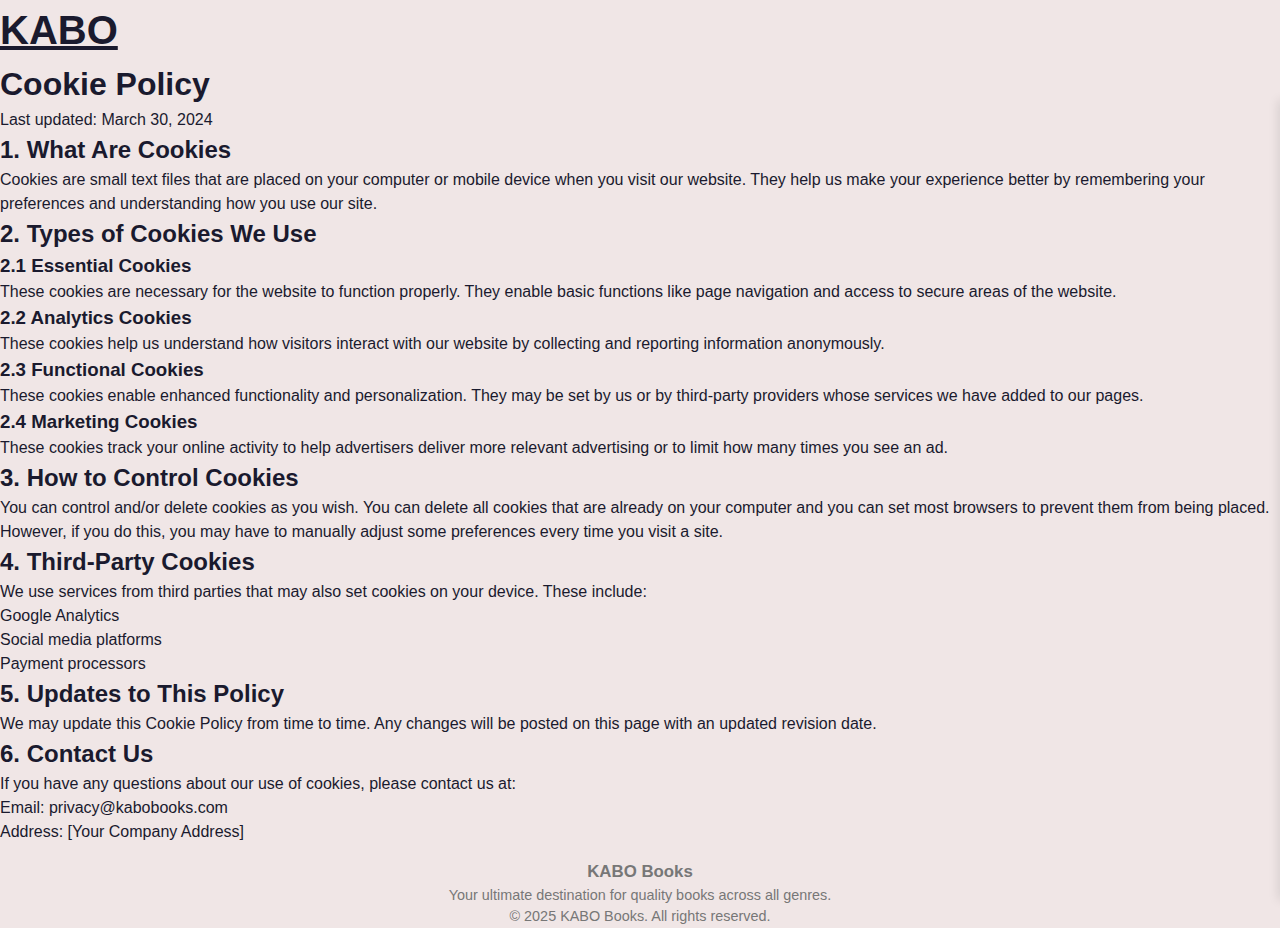
<file: cookies.html>
<!DOCTYPE html>
<html lang="en">
<head>
    <meta charset="UTF-8">
    <meta name="viewport" content="width=device-width, initial-scale=1.0">
    <title>Cookie Policy - KABO Books</title>
    <link rel="stylesheet" href="css/styles.css">
    <link rel="icon" href="images/favicon.ico" type="image/x-icon">
</head>
<body>
    <div class="header">
        <a href="index.html" class="logo">KABO</a>
    </div>
    
    <nav class="nav-menu">
        <ul>
            <li><a href="index.html">Home</a></li>
            <li><a href="categories.html">Categories</a></li>
            <li><a href="new-arrivals.html">New Arrivals</a></li>
            <li><a href="best-sellers.html">Best Sellers</a></li>
            <li><a href="about.html">About Us</a></li>
            <li><a href="contact.html">Contact</a></li>
        </ul>
    </nav>

    <div class="content">
        <div class="legal-content">
            <h1>Cookie Policy</h1>
            <p>Last updated: March 30, 2024</p>

            <section>
                <h2>1. What Are Cookies</h2>
                <p>Cookies are small text files that are placed on your computer or mobile device when you visit our website. They help us make your experience better by remembering your preferences and understanding how you use our site.</p>
            </section>

            <section>
                <h2>2. Types of Cookies We Use</h2>
                
                <h3>2.1 Essential Cookies</h3>
                <p>These cookies are necessary for the website to function properly. They enable basic functions like page navigation and access to secure areas of the website.</p>
                
                <h3>2.2 Analytics Cookies</h3>
                <p>These cookies help us understand how visitors interact with our website by collecting and reporting information anonymously.</p>
                
                <h3>2.3 Functional Cookies</h3>
                <p>These cookies enable enhanced functionality and personalization. They may be set by us or by third-party providers whose services we have added to our pages.</p>
                
                <h3>2.4 Marketing Cookies</h3>
                <p>These cookies track your online activity to help advertisers deliver more relevant advertising or to limit how many times you see an ad.</p>
            </section>

            <section>
                <h2>3. How to Control Cookies</h2>
                <p>You can control and/or delete cookies as you wish. You can delete all cookies that are already on your computer and you can set most browsers to prevent them from being placed. However, if you do this, you may have to manually adjust some preferences every time you visit a site.</p>
            </section>

            <section>
                <h2>4. Third-Party Cookies</h2>
                <p>We use services from third parties that may also set cookies on your device. These include:</p>
                <ul>
                    <li>Google Analytics</li>
                    <li>Social media platforms</li>
                    <li>Payment processors</li>
                </ul>
            </section>

            <section>
                <h2>5. Updates to This Policy</h2>
                <p>We may update this Cookie Policy from time to time. Any changes will be posted on this page with an updated revision date.</p>
            </section>

            <section>
                <h2>6. Contact Us</h2>
                <p>If you have any questions about our use of cookies, please contact us at:</p>
                <p>Email: privacy@kabobooks.com<br>
                Address: [Your Company Address]</p>
            </section>
        </div>
    </div>

    <footer class="footer">
        <div class="footer-content">
            <div class="footer-column">
                <h3>KABO Books</h3>
                <p>Your ultimate destination for quality books across all genres.</p>
            </div>
        </div>
        <div class="footer-bottom">
            <p>&copy; 2025 KABO Books. All rights reserved.</p>
        </div>
    </footer>

    <script src="js/main.js"></script>
</body>
</html>
</file>
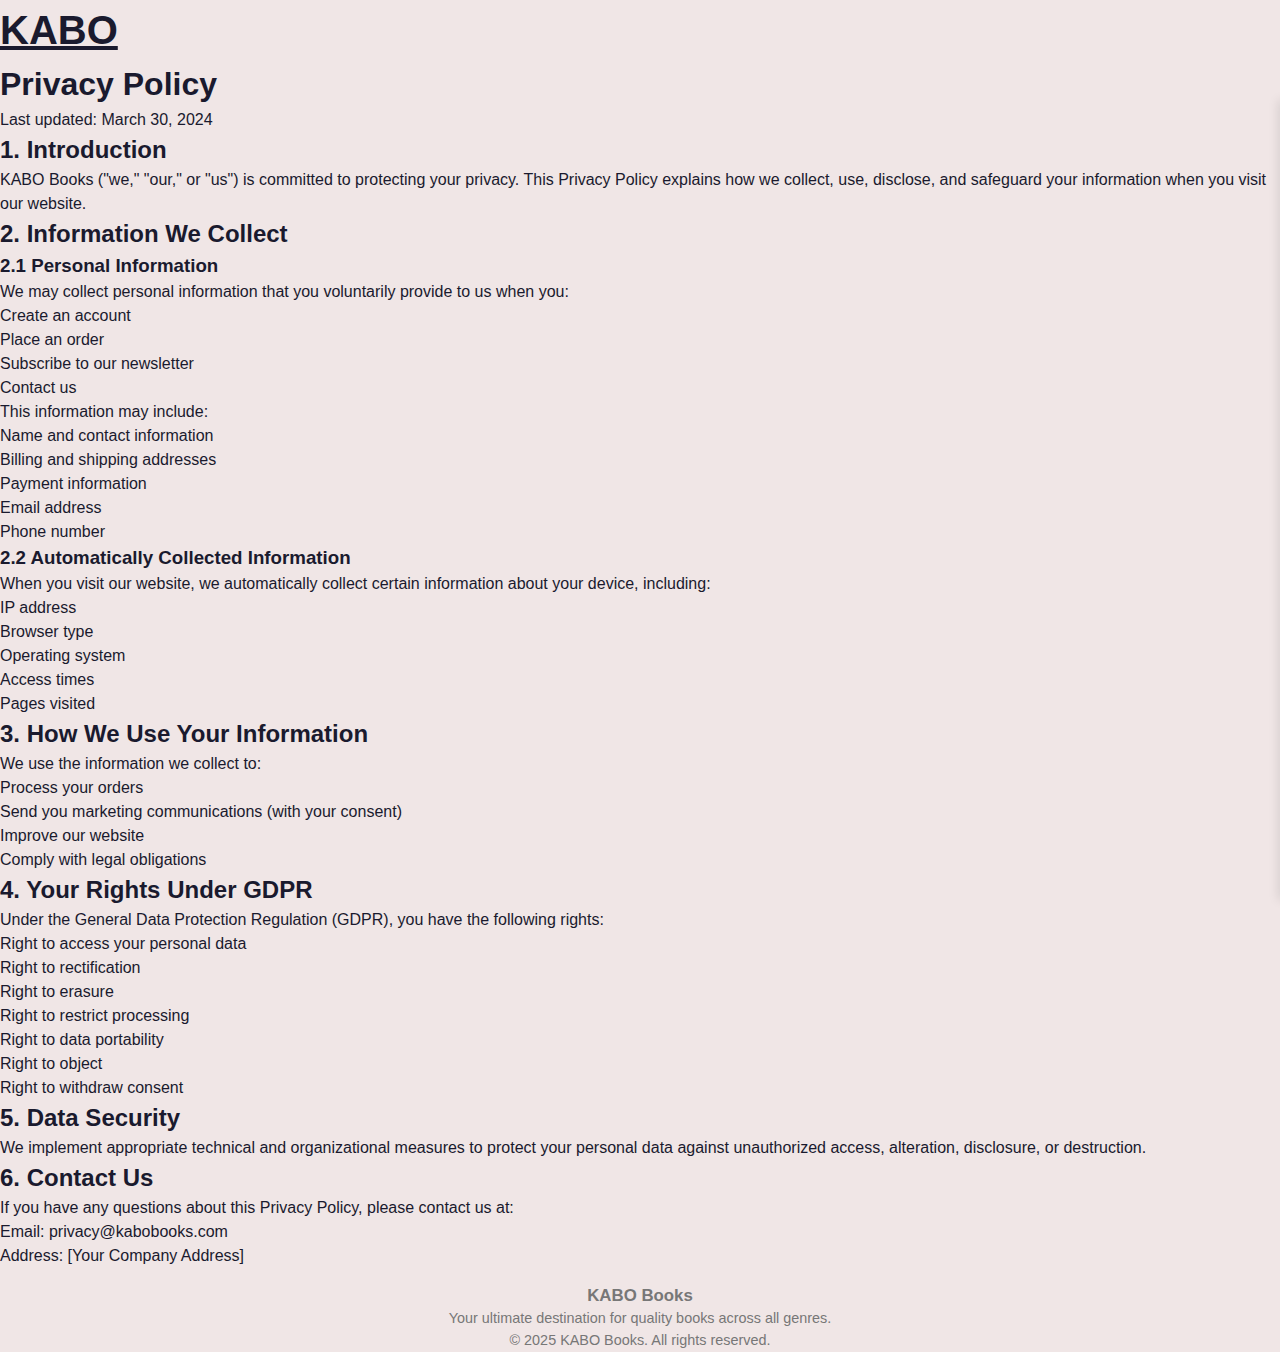
<file: privacy-policy.html>
<!DOCTYPE html>
<html lang="en">
<head>
    <meta charset="UTF-8">
    <meta name="viewport" content="width=device-width, initial-scale=1.0">
    <title>Privacy Policy - KABO Books</title>
    <link rel="stylesheet" href="css/styles.css">
    <link rel="icon" href="images/favicon.ico" type="image/x-icon">
</head>
<body>
    <div class="header">
        <a href="index.html" class="logo">KABO</a>
    </div>
    
    <nav class="nav-menu">
        <ul>
            <li><a href="index.html">Home</a></li>
            <li><a href="categories.html">Categories</a></li>
            <li><a href="new-arrivals.html">New Arrivals</a></li>
            <li><a href="best-sellers.html">Best Sellers</a></li>
            <li><a href="about.html">About Us</a></li>
            <li><a href="contact.html">Contact</a></li>
        </ul>
    </nav>

    <div class="content">
        <div class="legal-content">
            <h1>Privacy Policy</h1>
            <p>Last updated: March 30, 2024</p>

            <section>
                <h2>1. Introduction</h2>
                <p>KABO Books ("we," "our," or "us") is committed to protecting your privacy. This Privacy Policy explains how we collect, use, disclose, and safeguard your information when you visit our website.</p>
            </section>

            <section>
                <h2>2. Information We Collect</h2>
                <h3>2.1 Personal Information</h3>
                <p>We may collect personal information that you voluntarily provide to us when you:</p>
                <ul>
                    <li>Create an account</li>
                    <li>Place an order</li>
                    <li>Subscribe to our newsletter</li>
                    <li>Contact us</li>
                </ul>
                <p>This information may include:</p>
                <ul>
                    <li>Name and contact information</li>
                    <li>Billing and shipping addresses</li>
                    <li>Payment information</li>
                    <li>Email address</li>
                    <li>Phone number</li>
                </ul>

                <h3>2.2 Automatically Collected Information</h3>
                <p>When you visit our website, we automatically collect certain information about your device, including:</p>
                <ul>
                    <li>IP address</li>
                    <li>Browser type</li>
                    <li>Operating system</li>
                    <li>Access times</li>
                    <li>Pages visited</li>
                </ul>
            </section>

            <section>
                <h2>3. How We Use Your Information</h2>
                <p>We use the information we collect to:</p>
                <ul>
                    <li>Process your orders</li>
                    <li>Send you marketing communications (with your consent)</li>
                    <li>Improve our website</li>
                    <li>Comply with legal obligations</li>
                </ul>
            </section>

            <section>
                <h2>4. Your Rights Under GDPR</h2>
                <p>Under the General Data Protection Regulation (GDPR), you have the following rights:</p>
                <ul>
                    <li>Right to access your personal data</li>
                    <li>Right to rectification</li>
                    <li>Right to erasure</li>
                    <li>Right to restrict processing</li>
                    <li>Right to data portability</li>
                    <li>Right to object</li>
                    <li>Right to withdraw consent</li>
                </ul>
            </section>

            <section>
                <h2>5. Data Security</h2>
                <p>We implement appropriate technical and organizational measures to protect your personal data against unauthorized access, alteration, disclosure, or destruction.</p>
            </section>

            <section>
                <h2>6. Contact Us</h2>
                <p>If you have any questions about this Privacy Policy, please contact us at:</p>
                <p>Email: privacy@kabobooks.com<br>
                Address: [Your Company Address]</p>
            </section>
        </div>
    </div>

    <footer class="footer">
        <div class="footer-content">
            <div class="footer-column">
                <h3>KABO Books</h3>
                <p>Your ultimate destination for quality books across all genres.</p>
            </div>
        </div>
        <div class="footer-bottom">
            <p>&copy; 2025 KABO Books. All rights reserved.</p>
        </div>
    </footer>

    <script src="js/main.js"></script>
</body>
</html>
</file>
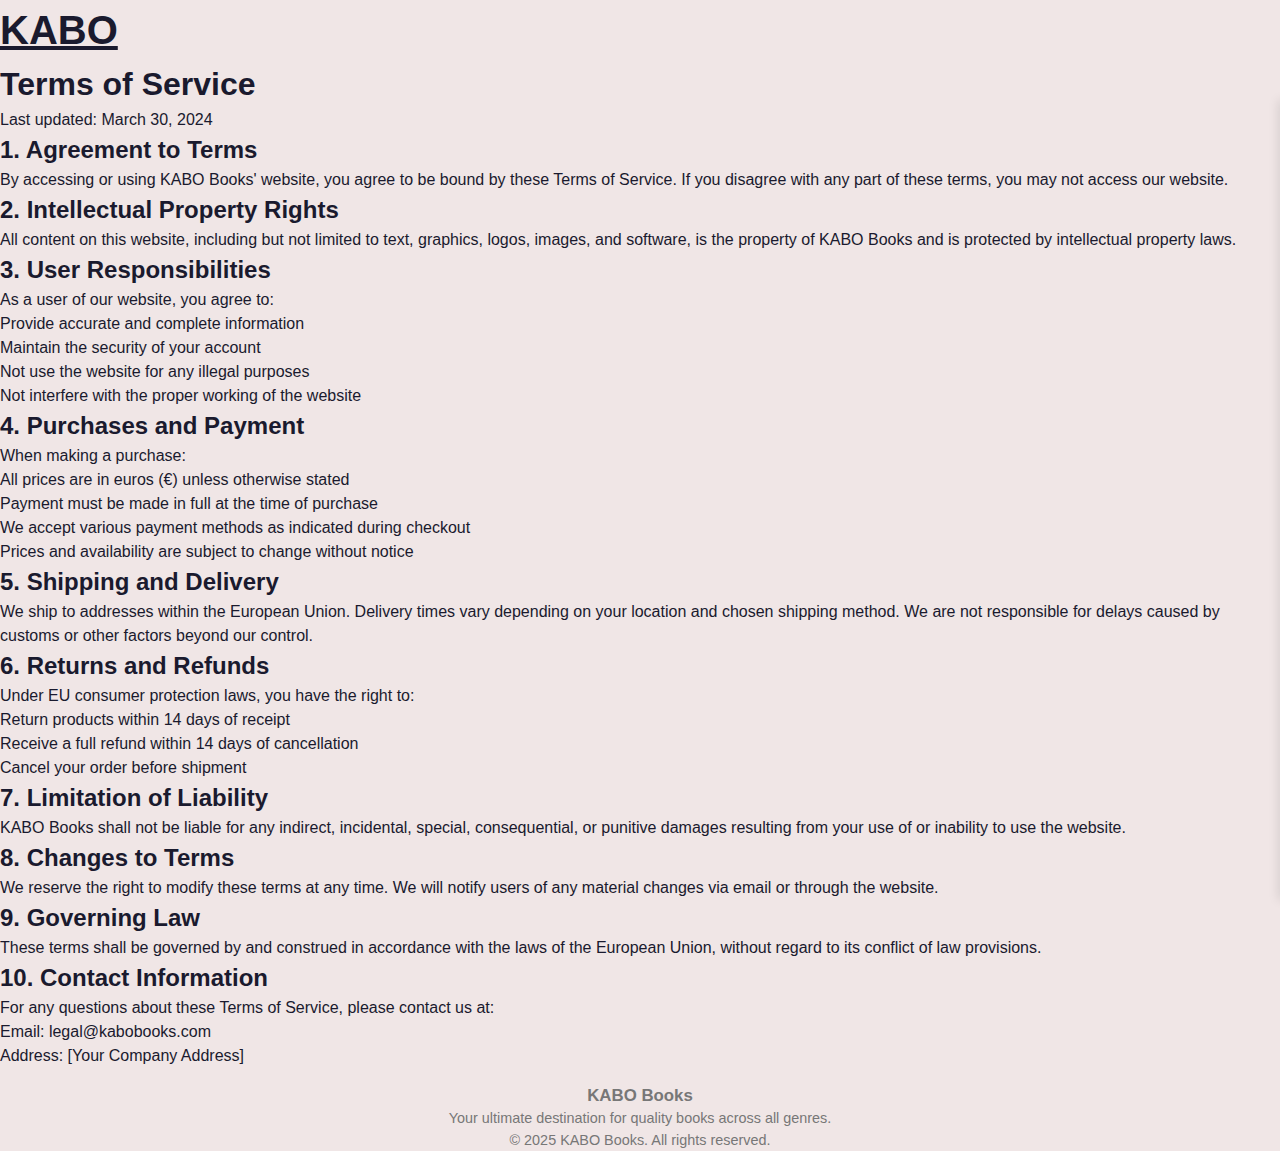
<file: terms.html>
<!DOCTYPE html>
<html lang="en">
<head>
    <meta charset="UTF-8">
    <meta name="viewport" content="width=device-width, initial-scale=1.0">
    <title>Terms of Service - KABO Books</title>
    <link rel="stylesheet" href="css/styles.css">
    <link rel="icon" href="images/favicon.ico" type="image/x-icon">
</head>
<body>
    <div class="header">
        <a href="index.html" class="logo">KABO</a>
    </div>
    
    <nav class="nav-menu">
        <ul>
            <li><a href="index.html">Home</a></li>
            <li><a href="categories.html">Categories</a></li>
            <li><a href="new-arrivals.html">New Arrivals</a></li>
            <li><a href="best-sellers.html">Best Sellers</a></li>
            <li><a href="about.html">About Us</a></li>
            <li><a href="contact.html">Contact</a></li>
        </ul>
    </nav>

    <div class="content">
        <div class="legal-content">
            <h1>Terms of Service</h1>
            <p>Last updated: March 30, 2024</p>

            <section>
                <h2>1. Agreement to Terms</h2>
                <p>By accessing or using KABO Books' website, you agree to be bound by these Terms of Service. If you disagree with any part of these terms, you may not access our website.</p>
            </section>

            <section>
                <h2>2. Intellectual Property Rights</h2>
                <p>All content on this website, including but not limited to text, graphics, logos, images, and software, is the property of KABO Books and is protected by intellectual property laws.</p>
            </section>

            <section>
                <h2>3. User Responsibilities</h2>
                <p>As a user of our website, you agree to:</p>
                <ul>
                    <li>Provide accurate and complete information</li>
                    <li>Maintain the security of your account</li>
                    <li>Not use the website for any illegal purposes</li>
                    <li>Not interfere with the proper working of the website</li>
                </ul>
            </section>

            <section>
                <h2>4. Purchases and Payment</h2>
                <p>When making a purchase:</p>
                <ul>
                    <li>All prices are in euros (€) unless otherwise stated</li>
                    <li>Payment must be made in full at the time of purchase</li>
                    <li>We accept various payment methods as indicated during checkout</li>
                    <li>Prices and availability are subject to change without notice</li>
                </ul>
            </section>

            <section>
                <h2>5. Shipping and Delivery</h2>
                <p>We ship to addresses within the European Union. Delivery times vary depending on your location and chosen shipping method. We are not responsible for delays caused by customs or other factors beyond our control.</p>
            </section>

            <section>
                <h2>6. Returns and Refunds</h2>
                <p>Under EU consumer protection laws, you have the right to:</p>
                <ul>
                    <li>Return products within 14 days of receipt</li>
                    <li>Receive a full refund within 14 days of cancellation</li>
                    <li>Cancel your order before shipment</li>
                </ul>
            </section>

            <section>
                <h2>7. Limitation of Liability</h2>
                <p>KABO Books shall not be liable for any indirect, incidental, special, consequential, or punitive damages resulting from your use of or inability to use the website.</p>
            </section>

            <section>
                <h2>8. Changes to Terms</h2>
                <p>We reserve the right to modify these terms at any time. We will notify users of any material changes via email or through the website.</p>
            </section>

            <section>
                <h2>9. Governing Law</h2>
                <p>These terms shall be governed by and construed in accordance with the laws of the European Union, without regard to its conflict of law provisions.</p>
            </section>

            <section>
                <h2>10. Contact Information</h2>
                <p>For any questions about these Terms of Service, please contact us at:</p>
                <p>Email: legal@kabobooks.com<br>
                Address: [Your Company Address]</p>
            </section>
        </div>
    </div>

    <footer class="footer">
        <div class="footer-content">
            <div class="footer-column">
                <h3>KABO Books</h3>
                <p>Your ultimate destination for quality books across all genres.</p>
            </div>
        </div>
        <div class="footer-bottom">
            <p>&copy; 2025 KABO Books. All rights reserved.</p>
        </div>
    </footer>

    <script src="js/main.js"></script>
</body>
</html>
</file>
<file: css/styles.css>
@keyframes fadeIn {
    from { opacity: 0; }
    to { opacity: 1; }
}

@keyframes slideIn {
    from { transform: translateY(-10px); opacity: 0; }
    to { transform: translateY(0); opacity: 1; }
}

@keyframes scaleIn {
    from { transform: scale(0.95); opacity: 0; }
    to { transform: scale(1); opacity: 1; }
}

@keyframes pulse {
    0% { transform: scale(1); }
    50% { transform: scale(1.05); }
    100% { transform: scale(1); }
}

:root {
    --bg-color: #f5f5f5;
    --text-color: #333;
    --accent-color: #4a6fa5;
    --secondary-color: #e0e0e0;
    --hover-color: #2c4c7c;
}

* {
    margin: 0;
    padding: 0;
    box-sizing: border-box;
    font-family: 'Poppins', sans-serif;
}

body {
    background-color: #f0e6e6;
    color: #1a1a2e;
    line-height: 1.5;
    height: 100vh;
    overflow: hidden;
}

.container {
    max-width: 1200px;
    margin: 0 auto;
    padding: 0 20px;
    height: 100vh;
    display: flex;
    flex-direction: column;
}

/* Header */
header {
    display: flex;
    justify-content: space-between;
    align-items: center;
    padding: 15px 40px;
    border-bottom: 1px solid #ddd;
    position: relative;
    height: 80px;
}

/* Language selector */
.lang-selector {
    position: relative;
    z-index: 100;
    cursor: pointer;
    width: 60px;
    height: 60px;
    display: flex;
    align-items: center;
    justify-content: center;
}

.flag-icon {
    width: 50px;
    height: auto;
    border-radius: 4px;
    transition: transform 0.2s ease;
    object-fit: contain;
}

.flag-icon:hover {
    transform: scale(1.1);
}

.flag-icon:active {
    transform: scale(0.95);
}

.lang-dropdown {
    position: absolute;
    top: calc(100% + 10px);
    left: 0;
    background: white;
    border-radius: 8px;
    box-shadow: 0 2px 10px rgba(0, 0, 0, 0.1);
    padding: 15px;
    display: none;
    animation: fadeIn 0.2s ease-out;
}

.lang-dropdown.active {
    display: flex;
    flex-direction: column;
    gap: 15px;
}

.lang-dropdown img {
    width: 50px;
    height: auto;
    border-radius: 4px;
    cursor: pointer;
    transition: transform 0.2s ease;
    object-fit: contain;
}

.lang-dropdown img:hover {
    transform: scale(1.1);
}

.lang-dropdown img:active {
    transform: scale(0.95);
}

.logo {
    font-size: 2.5rem;
    font-weight: 700;
    color: #1a1a2e;
    line-height: 1;
    display: flex;
    align-items: center;
    height: 60px;
}

.logo-link {
    text-decoration: none;
    display: flex;
    align-items: center;
    justify-content: center;
    cursor: pointer;
}

.logo-link:hover .logo {
    color: #666666;
    transition: color 0.2s ease;
}

/* Hamburger Menu */
.menu-button {
    width: 60px;
    height: 60px;
    position: relative;
    cursor: pointer;
    display: flex;
    align-items: center;
    justify-content: center;
    margin: 0;
    padding: 0;
}

.menu-button span {
    display: block;
    width: 35px;
    height: 3px;
    background-color: #1a1a2e;
    position: absolute;
    left: 50%;
    transform: translateX(-50%);
    transition: all 0.3s ease;
}

.menu-button span:first-child {
    top: 20px;
}

.menu-button span:nth-child(2) {
    top: 30px;
}

.menu-button span:last-child {
    top: 40px;
}

.menu-button:hover span {
    background-color: #666;
}

/* Menu Active State */
.menu-button.active span:first-child {
    transform: translateX(-50%) rotate(45deg);
    top: 30px;
}

.menu-button.active span:nth-child(2) {
    opacity: 0;
}

.menu-button.active span:last-child {
    transform: translateX(-50%) rotate(-45deg);
    top: 30px;
}

/* Navigation Menu */
.nav-menu {
    position: fixed;
    top: 100px;
    right: -300px;
    width: 300px;
    height: calc(100vh - 100px);
    background-color: white;
    box-shadow: -2px 0 10px rgba(0, 0, 0, 0.1);
    transition: right 0.3s ease-in-out;
    z-index: 9999;
    overflow-y: auto;
    border-left: 1px solid #eee;
    display: flex;
    flex-direction: column;
}

.nav-menu.active {
    right: 0;
}

.nav-menu ul {
    list-style: none;
    padding: 20px 0;
    margin: 0;
    flex: 1;
}

.nav-menu li {
    padding: 0;
    margin: 0;
}

.nav-menu a {
    display: block;
    padding: 15px 30px;
    color: #1a1a2e;
    text-decoration: none;
    font-size: 1.1rem;
    transition: all 0.2s ease;
    border-left: 3px solid transparent;
}

.nav-menu a:hover {
    background-color: #f5f5f5;
    color: #4a6fa5;
    border-left: 3px solid #4a6fa5;
    padding-left: 27px;
}

/* Main content styles */
main {
    flex: 1;
    display: flex;
    flex-direction: column;
    justify-content: center;
    align-items: center;
    padding: 20px 0;
    height: calc(100vh - 200px);
}

.welcome-message {
    text-align: center;
    margin-bottom: 20px;
}

.welcome-message h1 {
    font-size: 2.2rem;
    margin-bottom: 8px;
}

.welcome-message p {
    font-size: 1.1rem;
    color: #555;
}

/* Chat container styles */
.chat-container {
    width: 100%;
    max-width: 600px;
    background-color: #fff;
    border-radius: 12px;
    box-shadow: 0 4px 15px rgba(0, 0, 0, 0.1);
    overflow: hidden;
    height: calc(100% - 100px);
    display: flex;
    flex-direction: column;
}

.chat-messages {
    flex: 1;
    overflow-y: auto;
    padding: 15px;
}

.chat-input {
    display: flex;
    border-top: 1px solid #eee;
    padding: 12px;
}

.chat-input input {
    flex: 1;
    padding: 10px 15px;
    border: 1px solid #ddd;
    border-radius: 30px;
    font-size: 0.95rem;
    outline: none;
}

.chat-input button {
    background-color: #e6d7d7;
    border: none;
    width: 45px;
    height: 45px;
    border-radius: 50%;
    margin-left: 10px;
    cursor: pointer;
    display: flex;
    align-items: center;
    justify-content: center;
}

.chat-input button:hover {
    background-color: #d6c7c7;
}

.send-triangle {
    color: #1a1a2e;
    font-size: 20px;
    transform: scale(1.2, 1) translateX(1px);
    display: flex;
    align-items: center;
    justify-content: center;
}

/* Footer styles */
footer {
    text-align: center;
    padding: 15px 0;
    height: 50px;
    color: #777;
    font-size: 0.9rem;
}

/* Message styles */
.message {
    margin-bottom: 10px;
    padding: 10px 15px;
    border-radius: 15px;
    max-width: 80%;
    word-wrap: break-word;
}

.user-message {
    background-color: #e6d7d7;
    margin-left: auto;
    border-bottom-right-radius: 4px;
}

.bot-message {
    background-color: #f5f5f5;
    margin-right: auto;
    border-bottom-left-radius: 4px;
}

/* Shopping Cart Styles */
.shopping-cart-section {
    border-top: 1px solid #eee;
    padding: 20px;
    background-color: #f8f8f8;
    margin-top: auto;
}

.cart-header {
    display: flex;
    justify-content: space-between;
    align-items: center;
    margin-bottom: 15px;
}

.cart-header h3 {
    font-size: 1.2rem;
    color: #1a1a2e;
    margin: 0;
}

.cart-count {
    background-color: #666666;
    color: white;
    padding: 2px 8px;
    border-radius: 12px;
    font-size: 0.9rem;
}

.cart-items {
    min-height: 100px;
    margin-bottom: 15px;
}

.cart-total {
    display: flex;
    justify-content: space-between;
    align-items: center;
    margin-bottom: 15px;
    font-weight: 500;
    color: #1a1a2e;
}

.checkout-btn {
    width: 100%;
    padding: 12px;
    background-color: #666666;
    color: white;
    border: none;
    border-radius: 6px;
    font-size: 1rem;
    cursor: pointer;
    transition: background-color 0.2s ease;
}

.checkout-btn:hover {
    background-color: #555555;
}

/* Media queries */
@media (max-width: 768px) {
    .welcome-message h1 {
        font-size: 1.8rem;
    }
    
    .welcome-message p {
        font-size: 1rem;
    }

    header {
        padding: 10px 20px;
        height: 70px;
    }

    .lang-selector {
        width: 50px;
        height: 50px;
    }

    .flag-icon {
        width: 40px;
    }

    .logo {
        font-size: 2rem;
        height: 50px;
    }

    .menu-button {
        width: 50px;
        height: 50px;
    }

    .menu-button span {
        width: 30px;
    }

    .menu-button span:first-child {
        top: 15px;
    }

    .menu-button span:nth-child(2) {
        top: 25px;
    }

    .menu-button span:last-child {
        top: 35px;
    }

    .menu-button.active span:first-child,
    .menu-button.active span:last-child {
        top: 25px;
    }

    main {
        height: calc(100vh - 130px);
        padding: 10px 0;
        overflow: hidden;
    }

    .chat-container {
        margin: 0 15px;
        height: 100%;
        max-height: none;
    }

    .nav-menu {
        top: 80px;
        height: calc(100vh - 80px);
    }

    .nav-menu a {
        padding: 12px 25px;
        font-size: 1rem;
    }

    .message {
        padding: 8px 12px;
        font-size: 0.9rem;
        max-width: 85%;
    }
}

@media (max-width: 480px) {
    .welcome-message h1 {
        font-size: 1.5rem;
        margin-bottom: 6px;
    }
    
    .welcome-message p {
        font-size: 0.9rem;
    }
    
    header {
        padding: 8px 15px;
        height: 60px;
    }
    
    .logo {
        font-size: 1.8rem;
    }

    .lang-selector, .menu-button {
        width: 40px;
        height: 40px;
    }

    main {
        height: calc(100vh - 110px);
        padding: 5px 0;
        overflow: hidden;
    }

    .chat-container {
        margin: 0 10px;
        height: 100%;
        border-radius: 8px;
    }

    .welcome-message {
        margin-bottom: 10px;
    }

    .nav-menu {
        top: 70px;
        height: calc(100vh - 70px);
        width: 250px;
    }

    .nav-menu a {
        padding: 10px 20px;
        font-size: 0.95rem;
    }

    .message {
        padding: 6px 10px;
        font-size: 0.85rem;
        max-width: 90%;
    }

    footer {
        padding: 5px 0;
        height: 30px;
        font-size: 0.8rem;
    }

    .chat-input button {
        width: 40px;
        height: 40px;
    }

    .send-triangle {
        font-size: 16px;
    }
}
</file>
